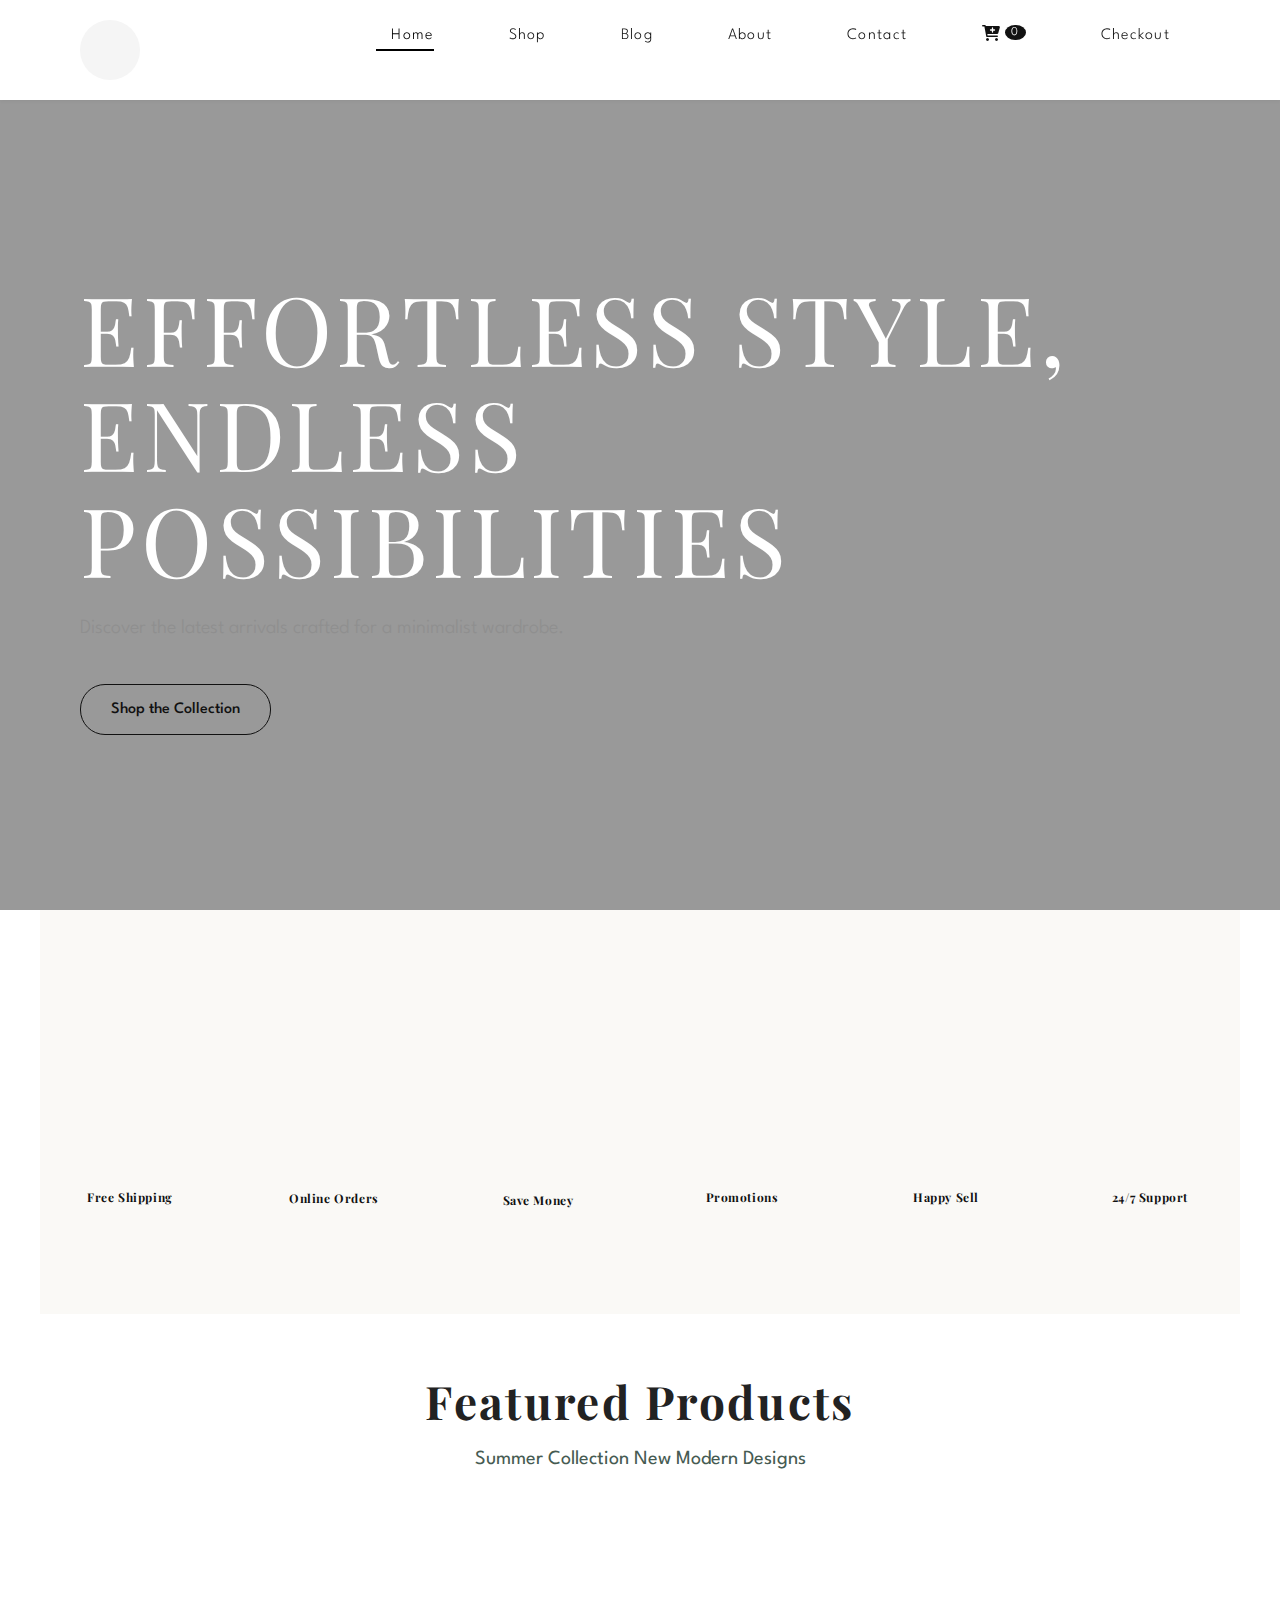
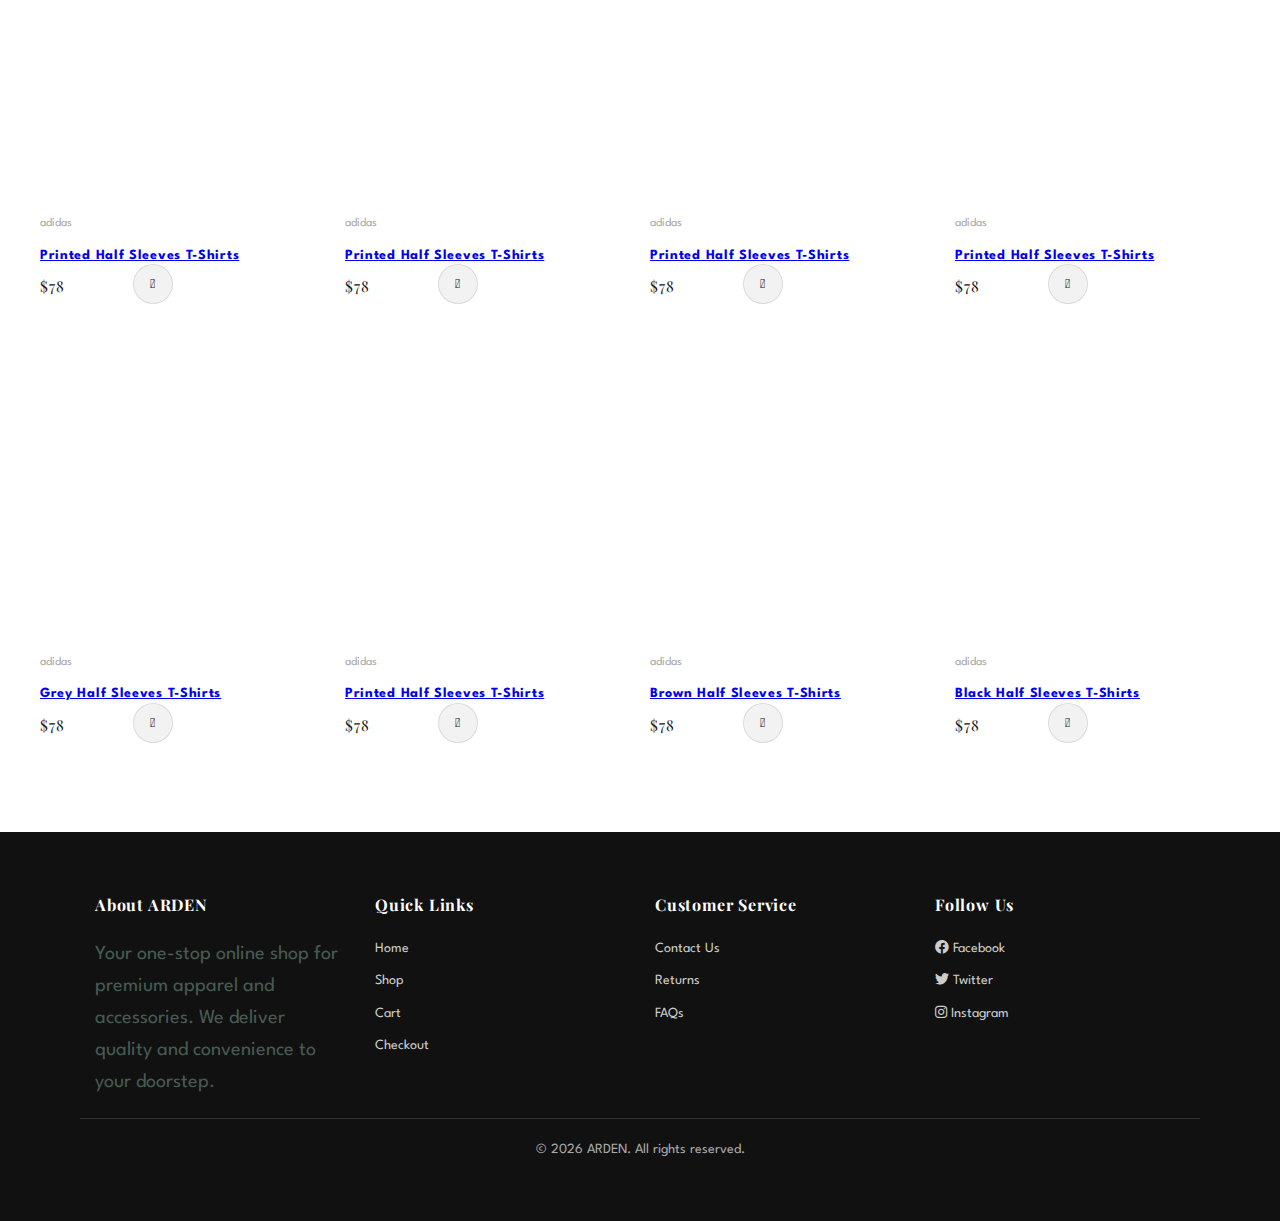
<file: index.html>
<!DOCTYPE html>
<html lang="en">
<head>
    <meta charset="UTF-8">
    <meta http-equiv="X-UA-Compatible" content="IE=edge">
    <meta name="viewport" content="width=device-width, initial-scale=1.0">
    <title>ARDEN</title>
    <link rel="stylesheet" href="https://cdnjs.cloudflare.com/ajax/libs/font-awesome/6.0.0/css/all.min.css">
    <link rel="stylesheet" href="style.css">
</head>
<body class="home">
    
    <section id="header">
        <div class="logo-container"><a href="index.html"><img src="img/logo.png" class="logo" alt="ARDEN"></a></div>
        <div class="toggle"><i class="fas fa-bars"></i></div>
        <div class="search-bar"><input type="text" placeholder="Search products..."></div>
        <div>
            <ul id="navbar">
                <li><a class="active" href="index.html">Home</a></li>
                <li><a href="shop.html">Shop</a></li>
                <li><a href="blog.html">Blog</a></li>
                <li><a href="about.html">About</a></li>
                <li><a href="contact.html">Contact</a></li>
                <li><a href="cart.html"><i class="fa-solid fa-cart-plus"></i><span id="cart-count" class="cart-count">0</span></a></li>
                <li><a href="checkout.html">Checkout</a></li>
        
            </ul>
        </div>
    </section>

    <section id="hero">
        <h1>Effortless Style, Endless Possibilities</h1>
        <p class="sub">Discover the latest arrivals crafted for a minimalist wardrobe.</p>
        <a href="shop.html" class="btn">Shop the Collection</a>
    </section>

    <section id="feature" class="section-p1">
        <div class="fe-box">
            <img src="img/features/f1.png" alt="free shipping">
            <h6>Free Shipping</h6>
        </div>
        <div class="fe-box">
            <img src="img/features/f2.png" alt="Online Orders">
            <h6>Online Orders</h6>
        </div>
        <div class="fe-box">
            <img src="img/features/f3.png" alt="Save Money">
            <h6>Save Money</h6>
        </div>
        <div class="fe-box">
            <img src="img/features/f4.png" alt="Promotionsfree shipping">
            <h6>Promotions</h6>
        </div>
        <div class="fe-box">
            <img src="img/features/f5.png" alt="Happy Sell">
            <h6>Happy Sell</h6>
        </div>
        <div class="fe-box">
            <img src="img/features/f6.png" alt="24/7 Support">
            <h6>24/7 Support</h6>
        </div>
    </section>

    <section id="product1" class="section-p1">
        <h2>Featured Products</h2>
        <p>Summer Collection New Modern Designs</p>
        <div class="pro-container" id="featured-products">
            <!-- Products will be injected by script -->
        </div>
    </section>

    <footer>
      <div class="footer-col">
        <h4>About ARDEN</h4>
        <p>Your one-stop online shop for premium apparel and accessories. We deliver quality and convenience to your doorstep.</p>
      </div>
      <div class="footer-col">
        <h4>Quick Links</h4>
        <ul>
          <li><a href="index.html">Home</a></li>
          <li><a href="shop.html">Shop</a></li>
          <li><a href="cart.html">Cart</a></li>
          <li><a href="checkout.html">Checkout</a></li>
        </ul>
      </div>
      <div class="footer-col">
        <h4>Customer Service</h4>
        <ul>
          <li><a href="contact.html">Contact Us</a></li>
          <li><a href="#">Returns</a></li>
          <li><a href="#">FAQs</a></li>
        </ul>
      </div>
      <div class="footer-col">
        <h4>Follow Us</h4>
        <ul>
          <li><a href="#"><i class="fab fa-facebook"></i> Facebook</a></li>
          <li><a href="#"><i class="fab fa-twitter"></i> Twitter</a></li>
          <li><a href="#"><i class="fab fa-instagram"></i> Instagram</a></li>
        </ul>
      </div>
      <div class="footer-bottom">
        &copy; 2026 ARDEN. All rights reserved.
      </div>
    </footer>

    <script src="script.js"></script>
</body>
</html>
</file>
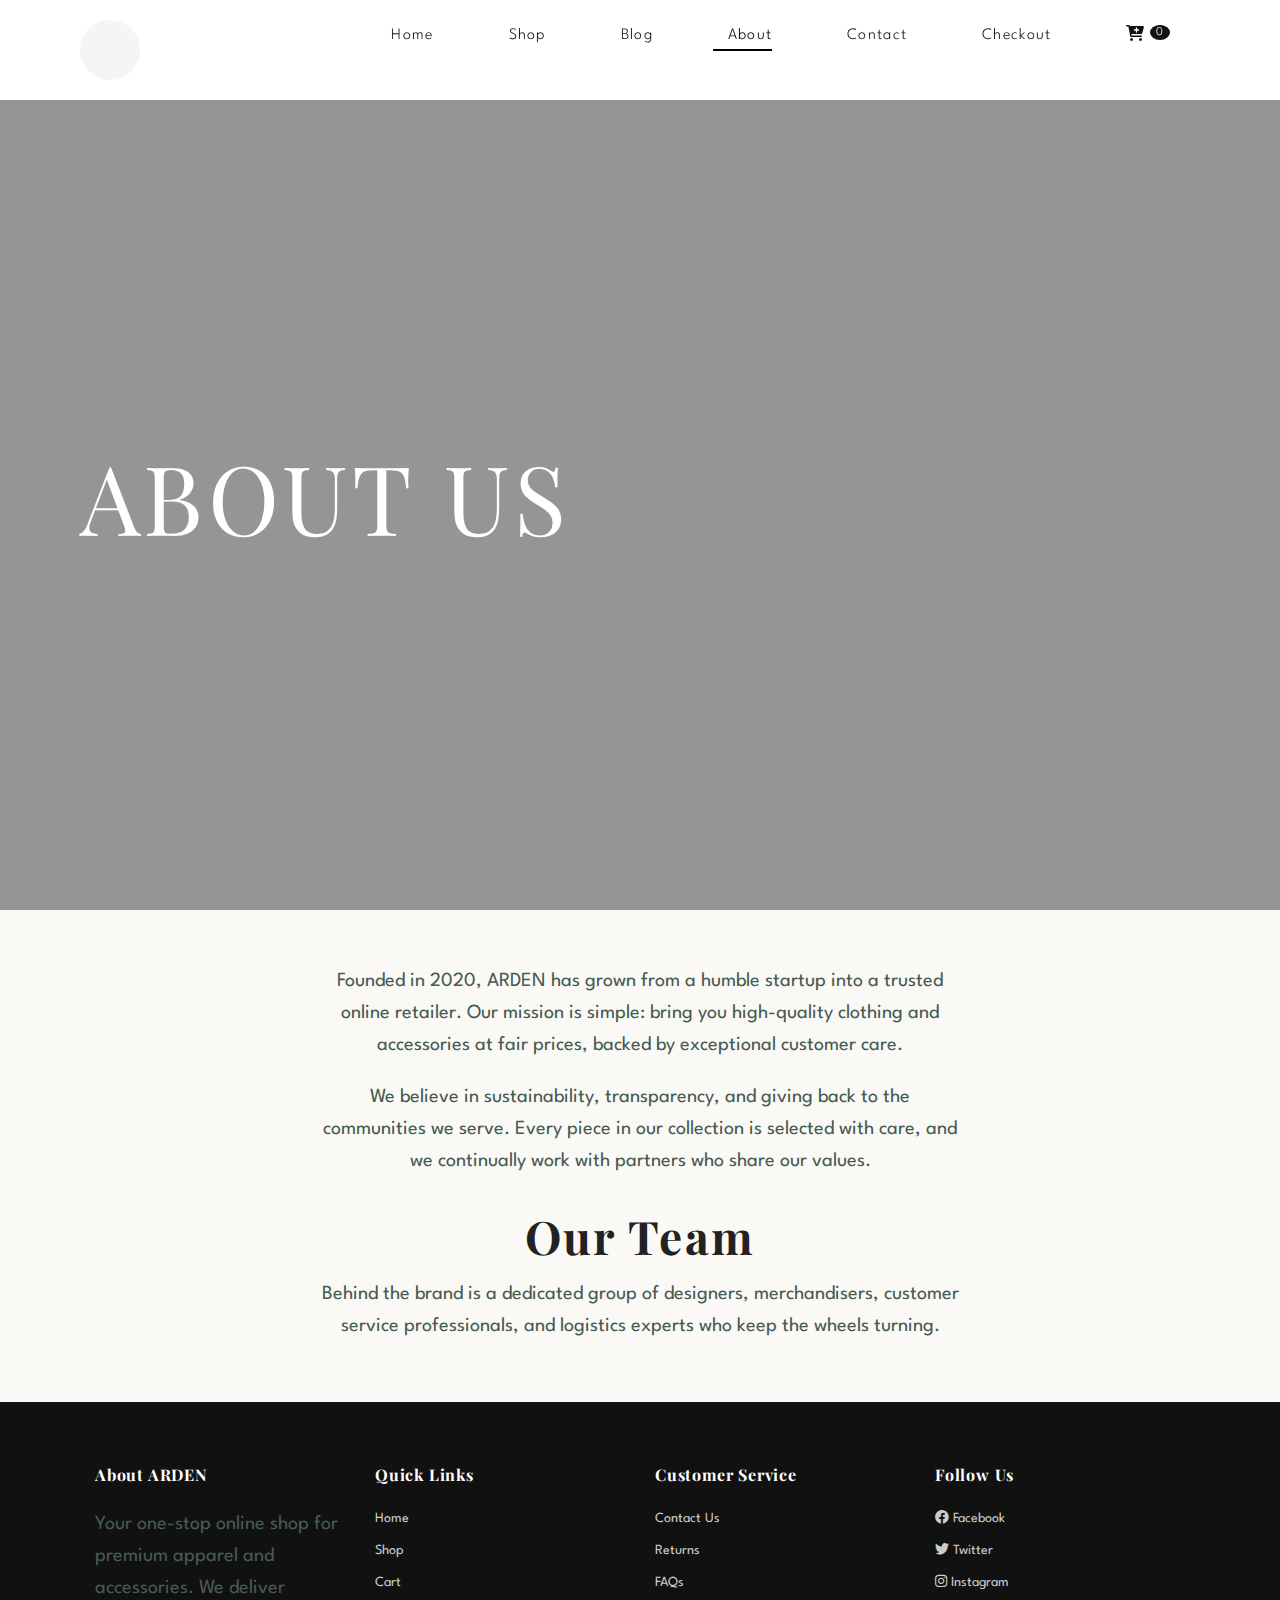
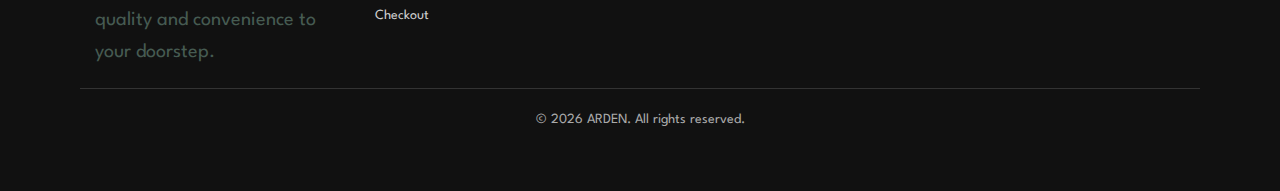
<file: about.html>
<!DOCTYPE html>
<html lang="en">
<head>
    <meta charset="UTF-8">
    <meta http-equiv="X-UA-Compatible" content="IE=edge">
    <meta name="viewport" content="width=device-width, initial-scale=1.0">
    <title>About Us - ARDEN</title>
    <link rel="stylesheet" href="https://cdnjs.cloudflare.com/ajax/libs/font-awesome/6.0.0/css/all.min.css">
    <link rel="stylesheet" href="style.css">
</head>
<body class="about">
    <section id="header">
        <div class="logo-container"><a href="index.html"><img src="img/logo.png" class="logo" alt="ARDEN"></a></div>
        <div class="toggle"><i class="fas fa-bars"></i></div>
        <div class="search-bar"><input type="text" placeholder="Search products..."></div>
        <div>
            <ul id="navbar">
                <li><a href="index.html">Home</a></li>
                <li><a href="shop.html">Shop</a></li>
                <li><a href="blog.html">Blog</a></li>
                <li><a class="active" href="about.html">About</a></li>
                <li><a href="contact.html">Contact</a></li>
                <li><a href="checkout.html">Checkout</a></li>
                <li><a href="cart.html"><i class="fa-solid fa-cart-plus"></i><span id="cart-count" class="cart-count">0</span></a></li>
            </ul>
        </div>
    </section>

    <section id="hero">
        <h1>About Us</h1>
    </section>

    <section class="section-p1">
        <div class="about-content">
            <div class="about-text">
                <p>Founded in 2020, ARDEN has grown from a humble startup into a trusted online retailer. Our mission is simple: bring you high-quality clothing and accessories at fair prices, backed by exceptional customer care.</p>
                <p>We believe in sustainability, transparency, and giving back to the communities we serve. Every piece in our collection is selected with care, and we continually work with partners who share our values.</p>
                <h2>Our Team</h2>
                <p>Behind the brand is a dedicated group of designers, merchandisers, customer service professionals, and logistics experts who keep the wheels turning.</p>
            </div>     
    </section>

    <footer>
      <div class="footer-col">
        <h4>About ARDEN</h4>
        <p>Your one-stop online shop for premium apparel and accessories. We deliver quality and convenience to your doorstep.</p>
      </div>
      <div class="footer-col">
        <h4>Quick Links</h4>
        <ul>
          <li><a href="index.html">Home</a></li>
          <li><a href="shop.html">Shop</a></li>
          <li><a href="cart.html">Cart</a></li>
          <li><a href="checkout.html">Checkout</a></li>
        </ul>
      </div>
      <div class="footer-col">
        <h4>Customer Service</h4>
        <ul>
          <li><a href="contact.html">Contact Us</a></li>
          <li><a href="#">Returns</a></li>
          <li><a href="#">FAQs</a></li>
        </ul>
      </div>
      <div class="footer-col">
        <h4>Follow Us</h4>
        <ul>
          <li><a href="#"><i class="fab fa-facebook"></i> Facebook</a></li>
          <li><a href="#"><i class="fab fa-twitter"></i> Twitter</a></li>
          <li><a href="#"><i class="fab fa-instagram"></i> Instagram</a></li>
        </ul>
      </div>
      <div class="footer-bottom">
        &copy; 2026 ARDEN. All rights reserved.
      </div>
    </footer>
</body>
</html>
</file>
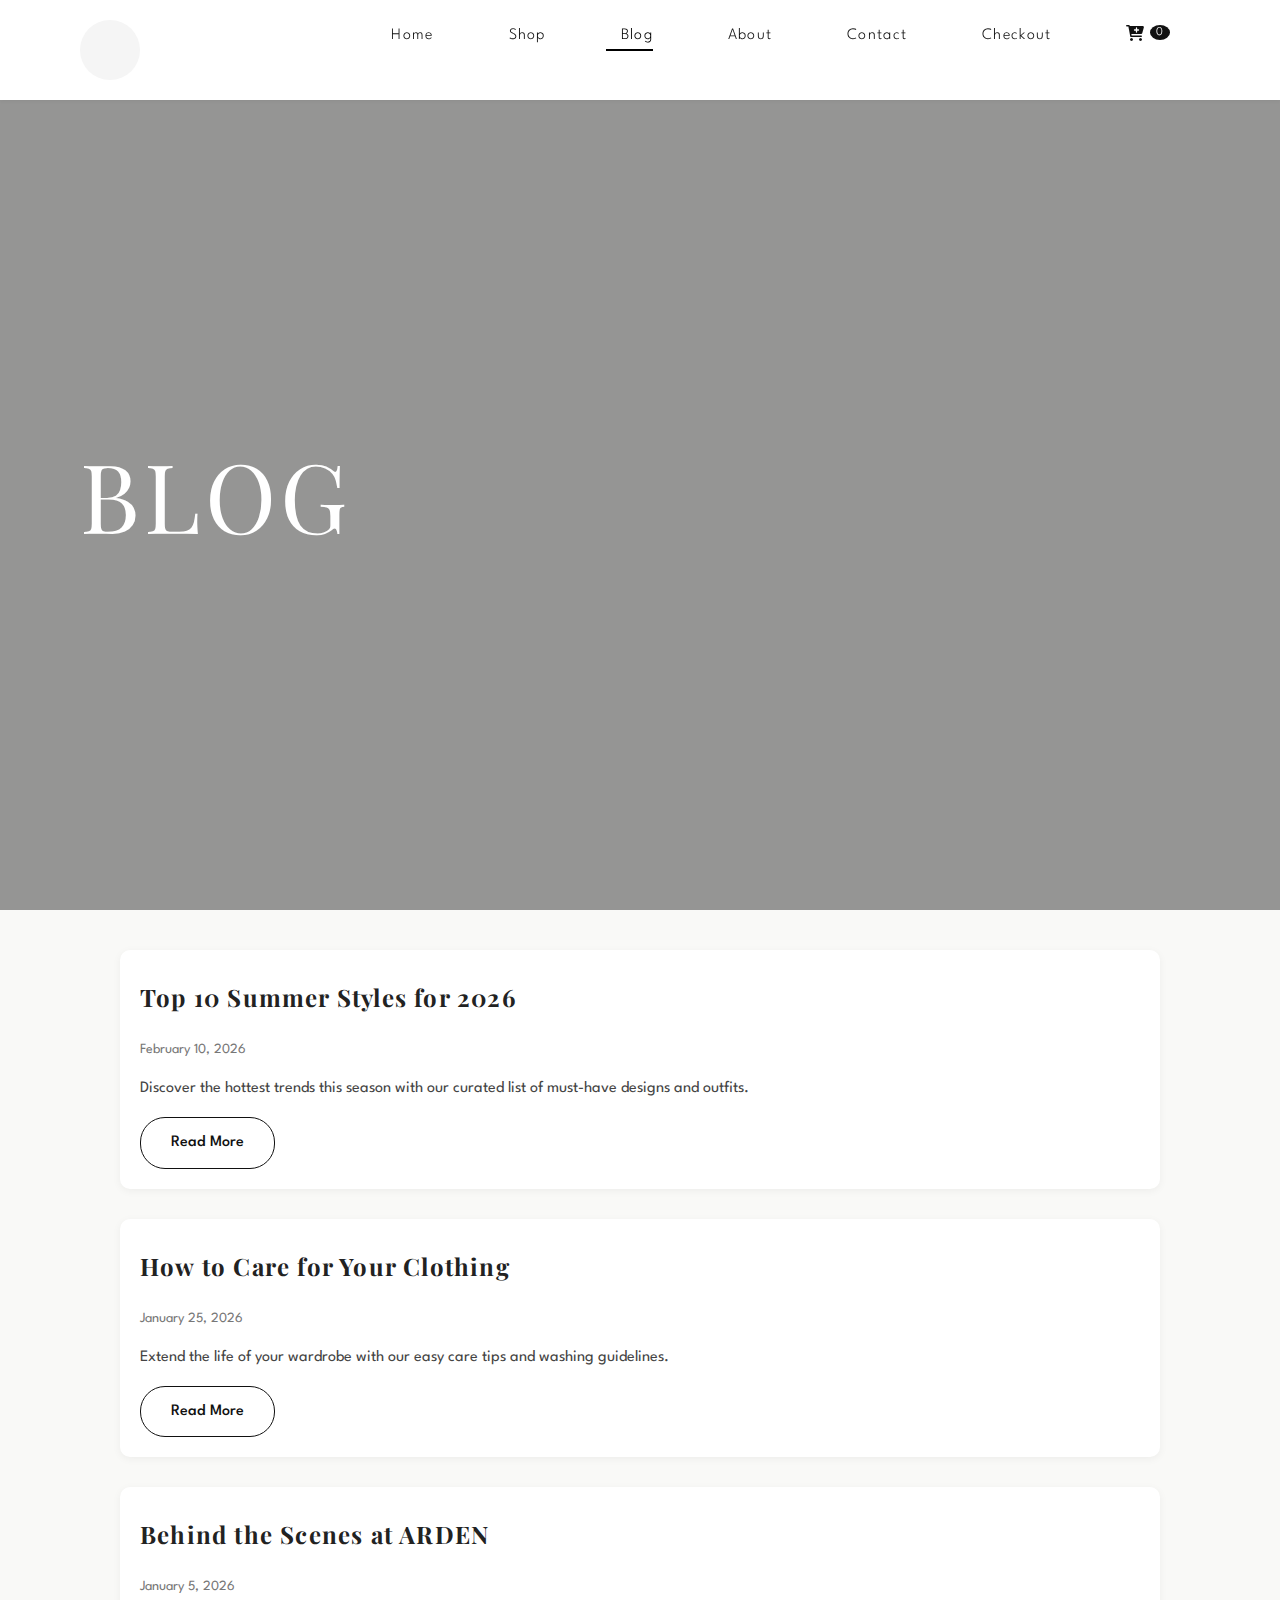
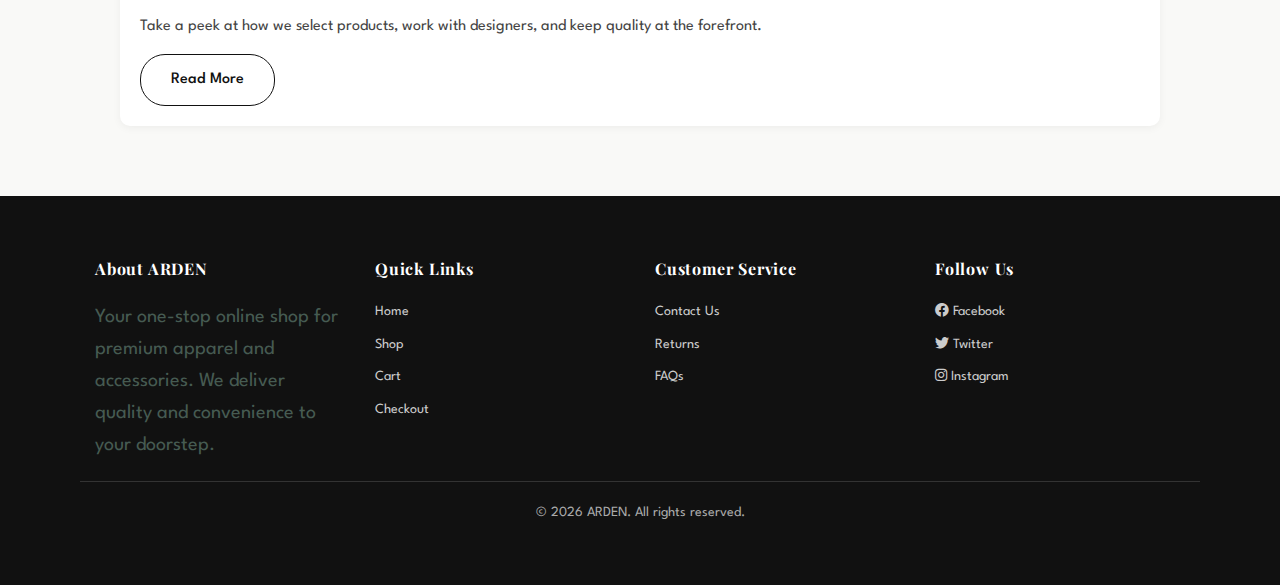
<file: blog.html>
<!DOCTYPE html>
<html lang="en">
<head>
    <meta charset="UTF-8">
    <meta http-equiv="X-UA-Compatible" content="IE=edge">
    <meta name="viewport" content="width=device-width, initial-scale=1.0">
    <title>Blog - ARDEN</title>
    <link rel="stylesheet" href="https://cdnjs.cloudflare.com/ajax/libs/font-awesome/6.0.0/css/all.min.css">
    <link rel="stylesheet" href="style.css">
</head>
<body class="blog">
    <section id="header">
        <div class="logo-container"><a href="index.html"><img src="img/logo.png" class="logo" alt="ARDEN"></a></div>
        <div class="toggle"><i class="fas fa-bars"></i></div>
        <div class="search-bar"><input type="text" placeholder="Search products..."></div>
        <div>
            <ul id="navbar">
                <li><a href="index.html">Home</a></li>
                <li><a href="shop.html">Shop</a></li>
                <li><a class="active" href="blog.html">Blog</a></li>
                <li><a href="about.html">About</a></li>
                <li><a href="contact.html">Contact</a></li>
                <li><a href="checkout.html">Checkout</a></li>
                <li><a href="cart.html"><i class="fa-solid fa-cart-plus"></i><span id="cart-count" class="cart-count">0</span></a></li>
            </ul>
        </div>
    </section>

    <section id="hero">
        <h1>Blog</h1>
    </section>
    <section class="section-p1">
        <div class="blog-posts">
            <article class="post">
                <h2>Top 10 Summer Styles for 2026</h2>
                <p class="date">February 10, 2026</p>
                <p>Discover the hottest trends this season with our curated list of must-have designs and outfits.</p>
                <a href="#" class="btn">Read More</a>
            </article>
            <article class="post">
                <h2>How to Care for Your Clothing</h2>
                <p class="date">January 25, 2026</p>
                <p>Extend the life of your wardrobe with our easy care tips and washing guidelines.</p>
                <a href="#" class="btn">Read More</a>
            </article>
            <article class="post">
                <h2>Behind the Scenes at ARDEN</h2>
                <p class="date">January 5, 2026</p>
                <p>Take a peek at how we select products, work with designers, and keep quality at the forefront.</p>
                <a href="#" class="btn">Read More</a>
            </article>
        </div>
    </section>

    <footer>
      <div class="footer-col">
        <h4>About ARDEN</h4>
        <p>Your one-stop online shop for premium apparel and accessories. We deliver quality and convenience to your doorstep.</p>
      </div>
      <div class="footer-col">
        <h4>Quick Links</h4>
        <ul>
          <li><a href="index.html">Home</a></li>
          <li><a href="shop.html">Shop</a></li>
          <li><a href="cart.html">Cart</a></li>
          <li><a href="checkout.html">Checkout</a></li>
        </ul>
      </div>
      <div class="footer-col">
        <h4>Customer Service</h4>
        <ul>
          <li><a href="contact.html">Contact Us</a></li>
          <li><a href="#">Returns</a></li>
          <li><a href="#">FAQs</a></li>
        </ul>
      </div>
      <div class="footer-col">
        <h4>Follow Us</h4>
        <ul>
          <li><a href="#"><i class="fab fa-facebook"></i> Facebook</a></li>
          <li><a href="#"><i class="fab fa-twitter"></i> Twitter</a></li>
          <li><a href="#"><i class="fab fa-instagram"></i> Instagram</a></li>
        </ul>
      </div>
      <div class="footer-bottom">
        &copy; 2026 ARDEN. All rights reserved.
      </div>
    </footer>
</body>
</html>
</file>
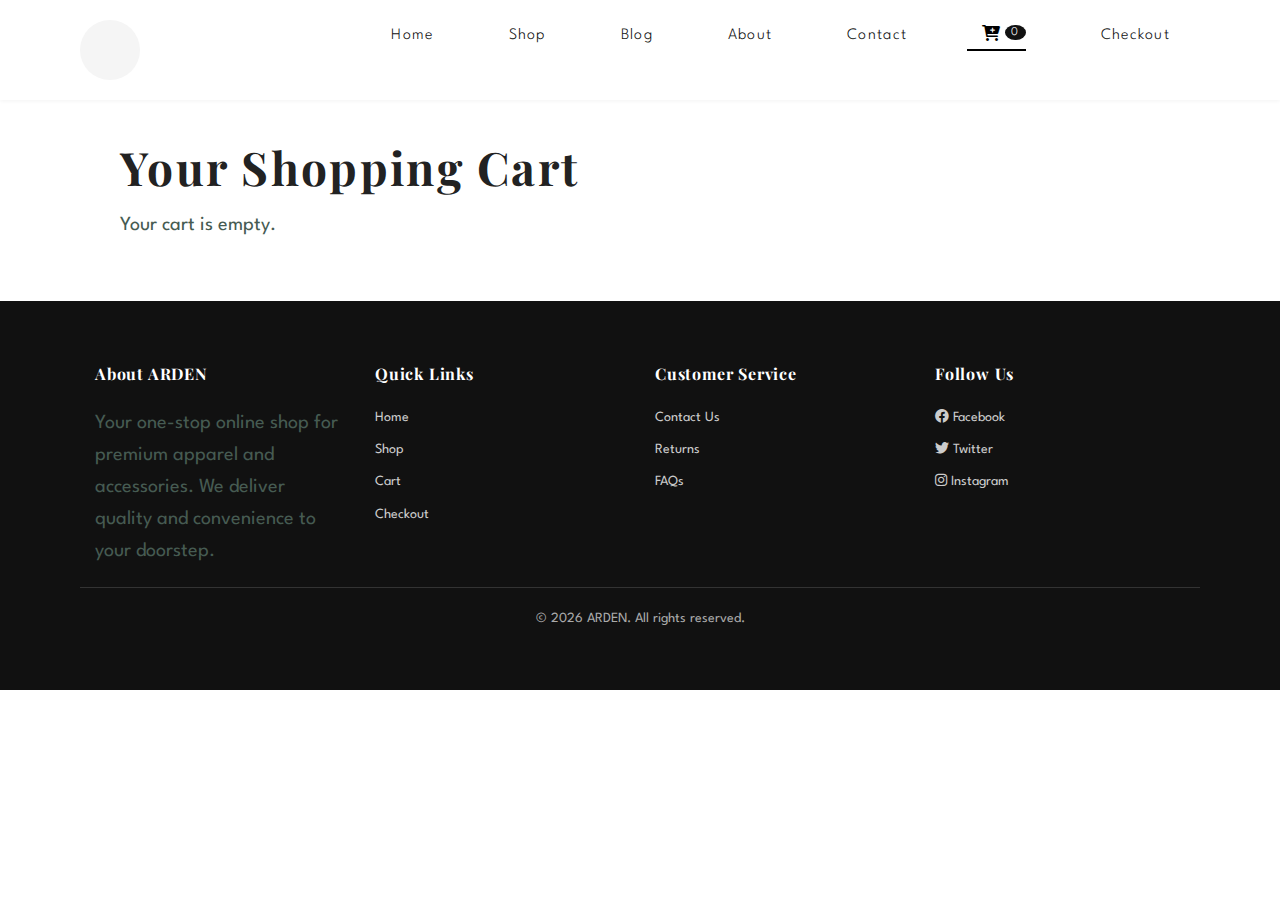
<file: cart.html>
<!DOCTYPE html>
<html lang="en">
<head>
    <meta charset="UTF-8">
    <meta http-equiv="X-UA-Compatible" content="IE=edge">
    <meta name="viewport" content="width=device-width, initial-scale=1.0">
    <title>Cart - ARDEN</title>
    <link rel="stylesheet" href="https://cdnjs.cloudflare.com/ajax/libs/font-awesome/6.0.0/css/all.min.css">
    <link rel="stylesheet" href="style.css">
</head>
<body class="cart">
    <section id="header">
        <div class="logo-container"><a href="index.html"><img src="img/logo.png" class="logo" alt="ARDEN"></a></div>
        <div class="toggle"><i class="fas fa-bars"></i></div>
        <div class="search-bar"><input type="text" placeholder="Search products..."></div>
        <div>
            <ul id="navbar">
                <li><a href="index.html">Home</a></li>
                <li><a href="shop.html">Shop</a></li>
                <li><a href="blog.html">Blog</a></li>
                <li><a href="about.html">About</a></li>
                <li><a href="contact.html">Contact</a></li>
                <li><a class="active" href="cart.html"><i class="fa-solid fa-cart-plus"></i><span id="cart-count" class="cart-count">0</span></a></li>
                <li><a href="checkout.html">Checkout</a></li>
            </ul>
        </div>
    </section>

    <section id="cart-section" class="section-p1">
        <h2>Your Shopping Cart</h2>
        <div id="cart-container"></div>
        <div id="cart-total"></div>
    </section>

    <footer>
      <div class="footer-col">
        <h4>About ARDEN</h4>
        <p>Your one-stop online shop for premium apparel and accessories. We deliver quality and convenience to your doorstep.</p>
      </div>
      <div class="footer-col">
        <h4>Quick Links</h4>
        <ul>
          <li><a href="index.html">Home</a></li>
          <li><a href="shop.html">Shop</a></li>
          <li><a href="cart.html">Cart</a></li>
          <li><a href="checkout.html">Checkout</a></li>
        </ul>
      </div>
      <div class="footer-col">
        <h4>Customer Service</h4>
        <ul>
          <li><a href="contact.html">Contact Us</a></li>
          <li><a href="#">Returns</a></li>
          <li><a href="#">FAQs</a></li>
        </ul>
      </div>
      <div class="footer-col">
        <h4>Follow Us</h4>
        <ul>
          <li><a href="#"><i class="fab fa-facebook"></i> Facebook</a></li>
          <li><a href="#"><i class="fab fa-twitter"></i> Twitter</a></li>
          <li><a href="#"><i class="fab fa-instagram"></i> Instagram</a></li>
        </ul>
      </div>
      <div class="footer-bottom">
        &copy; 2026 ARDEN. All rights reserved.
      </div>
    </footer>

    <script src="script.js"></script>
</body>
</html>
</file>
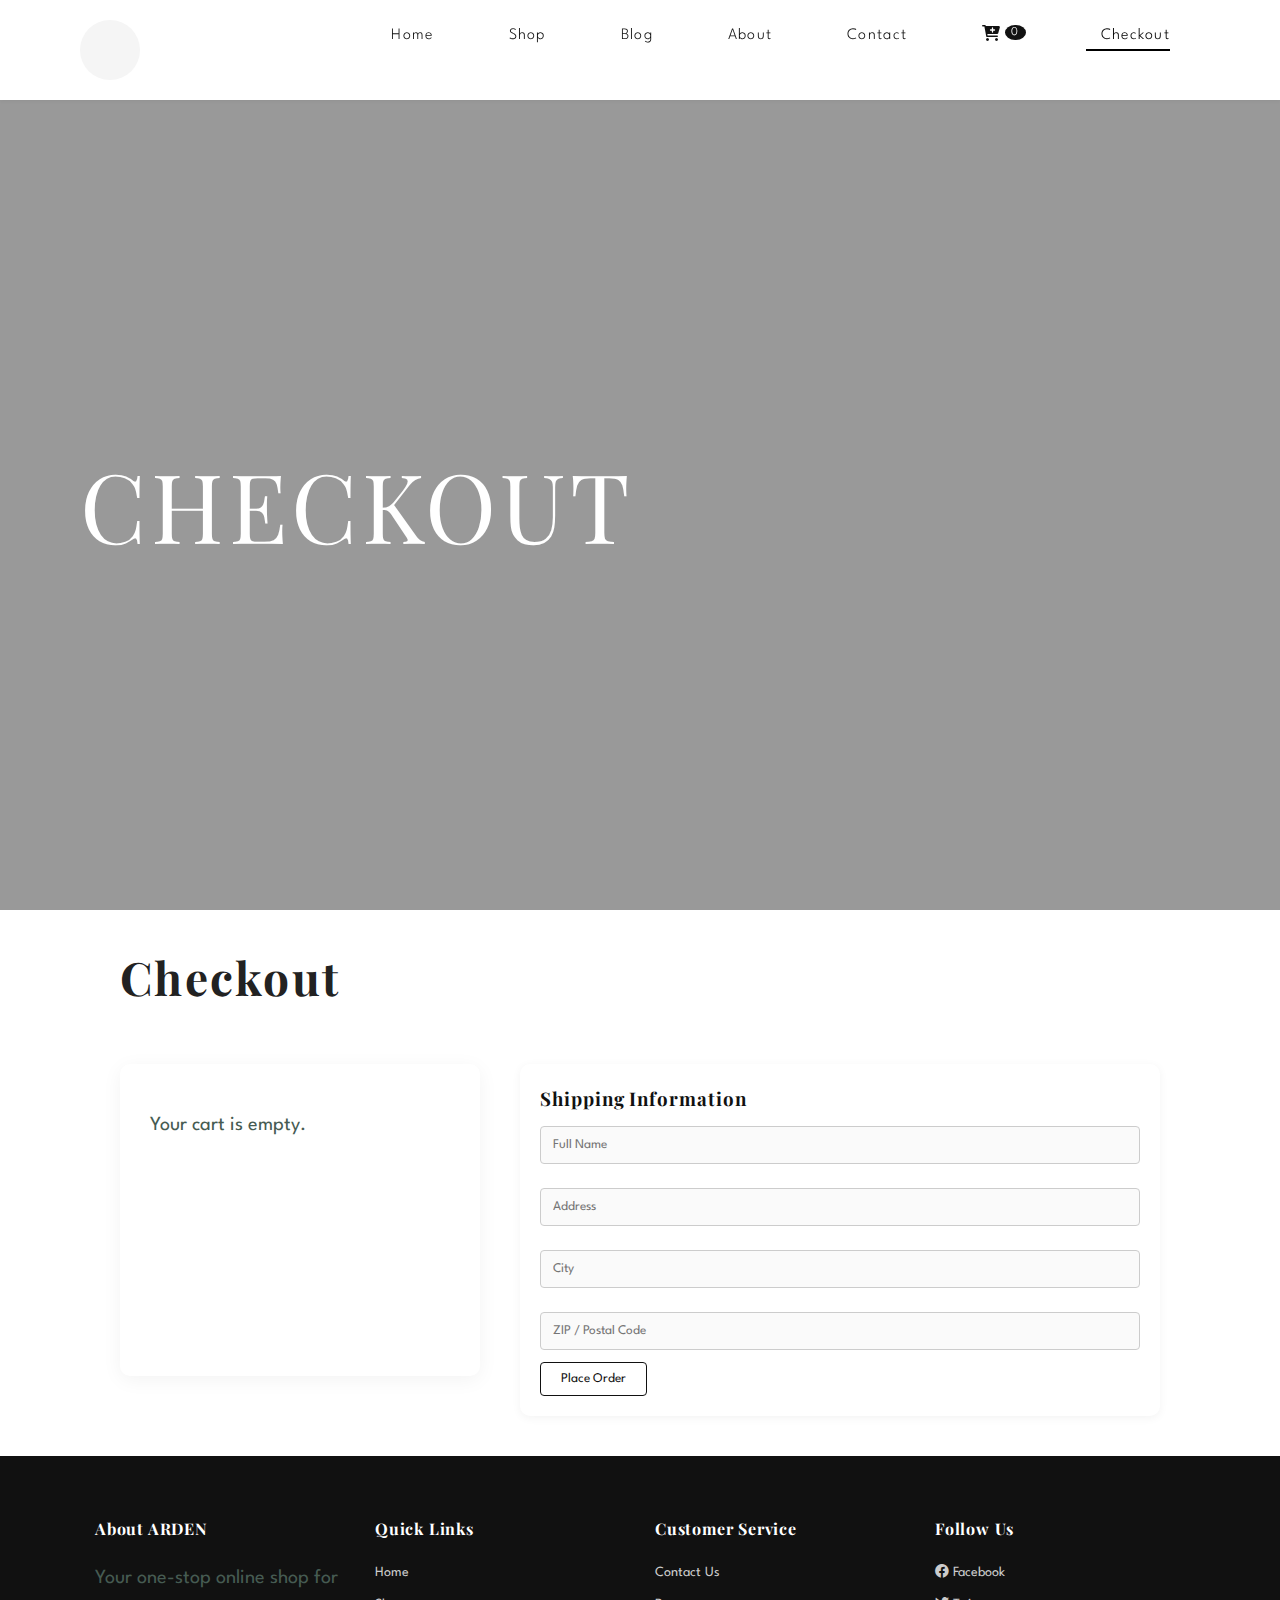
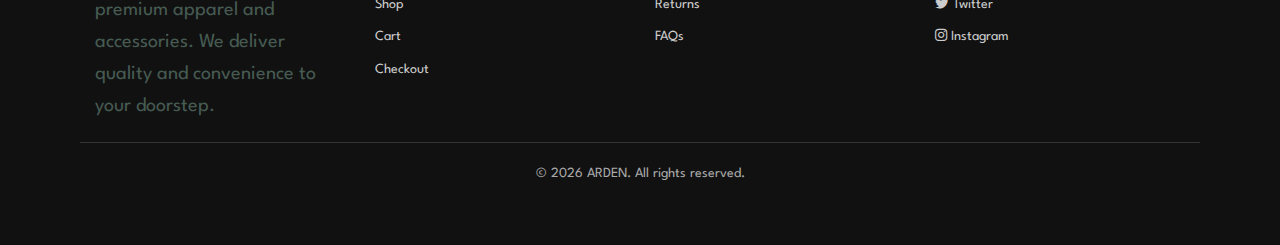
<file: checkout.html>
<!DOCTYPE html>
<html lang="en">
<head>
    <meta charset="UTF-8">
    <meta http-equiv="X-UA-Compatible" content="IE=edge">
    <meta name="viewport" content="width=device-width, initial-scale=1.0">
    <title>Checkout - ARDEN</title>
    <link rel="stylesheet" href="https://cdnjs.cloudflare.com/ajax/libs/font-awesome/6.0.0/css/all.min.css">
    <link rel="stylesheet" href="style.css">
</head>
<body class="checkout">
    <section id="header">
        <div class="logo-container"><a href="index.html"><img src="img/logo.png" class="logo" alt="ARDEN"></a></div>
        <div class="toggle"><i class="fas fa-bars"></i></div>
        <div class="search-bar"><input type="text" placeholder="Search products..."></div>
        <div>
            <ul id="navbar">
                <li><a href="index.html">Home</a></li>
                <li><a href="shop.html">Shop</a></li>
                <li><a href="blog.html">Blog</a></li>
                <li><a href="about.html">About</a></li>
                <li><a href="contact.html">Contact</a></li>
                <li><a href="cart.html"><i class="fa-solid fa-cart-plus"></i><span id="cart-count" class="cart-count">0</span></a></li>
                <li><a class="active" href="checkout.html">Checkout</a></li>
            </ul>
        </div>
    </section>

    <section id="hero">
        <h1>Checkout</h1>
    </section>
    <section class="section-p1" id="checkout-section">
        <h2>Checkout</h2>
        <div class="order-card" id="order-summary"></div>
        <form id="checkout-form">
            <h3>Shipping Information</h3>
            <input type="text" id="ship-name" placeholder="Full Name" required>
            <input type="text" id="ship-address" placeholder="Address" required>
            <input type="text" id="ship-city" placeholder="City" required>
            <input type="text" id="ship-zip" placeholder="ZIP / Postal Code" required>
            <button type="submit">Place Order</button>
        </form>
    </section>

    <footer>
      <div class="footer-col">
        <h4>About ARDEN</h4>
        <p>Your one-stop online shop for premium apparel and accessories. We deliver quality and convenience to your doorstep.</p>
      </div>
      <div class="footer-col">
        <h4>Quick Links</h4>
        <ul>
          <li><a href="index.html">Home</a></li>
          <li><a href="shop.html">Shop</a></li>
          <li><a href="cart.html">Cart</a></li>
          <li><a href="checkout.html">Checkout</a></li>
        </ul>
      </div>
      <div class="footer-col">
        <h4>Customer Service</h4>
        <ul>
          <li><a href="contact.html">Contact Us</a></li>
          <li><a href="#">Returns</a></li>
          <li><a href="#">FAQs</a></li>
        </ul>
      </div>
      <div class="footer-col">
        <h4>Follow Us</h4>
        <ul>
          <li><a href="#"><i class="fab fa-facebook"></i> Facebook</a></li>
          <li><a href="#"><i class="fab fa-twitter"></i> Twitter</a></li>
          <li><a href="#"><i class="fab fa-instagram"></i> Instagram</a></li>
        </ul>
      </div>
      <div class="footer-bottom">
        &copy; 2026 ARDEN. All rights reserved.
      </div>
    </footer>

    <script src="script.js"></script>
</body>
</html>
</file>
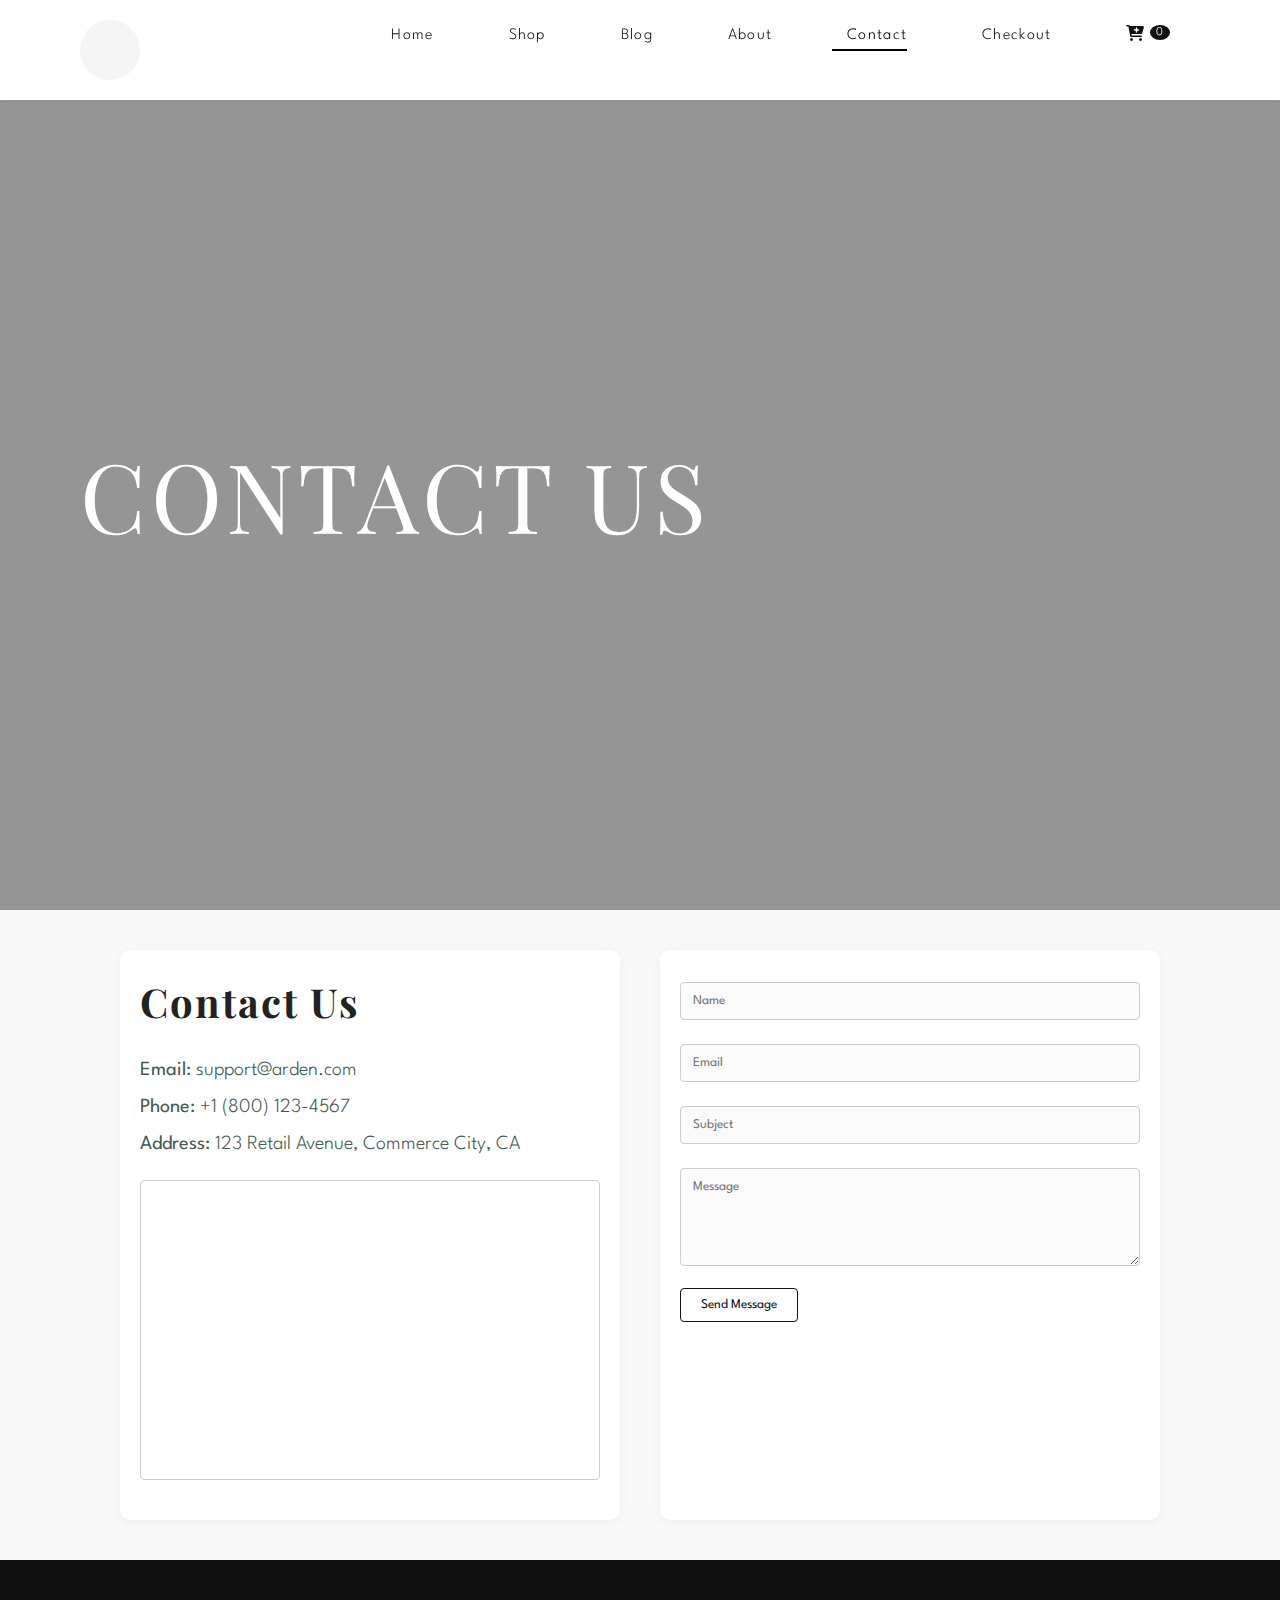
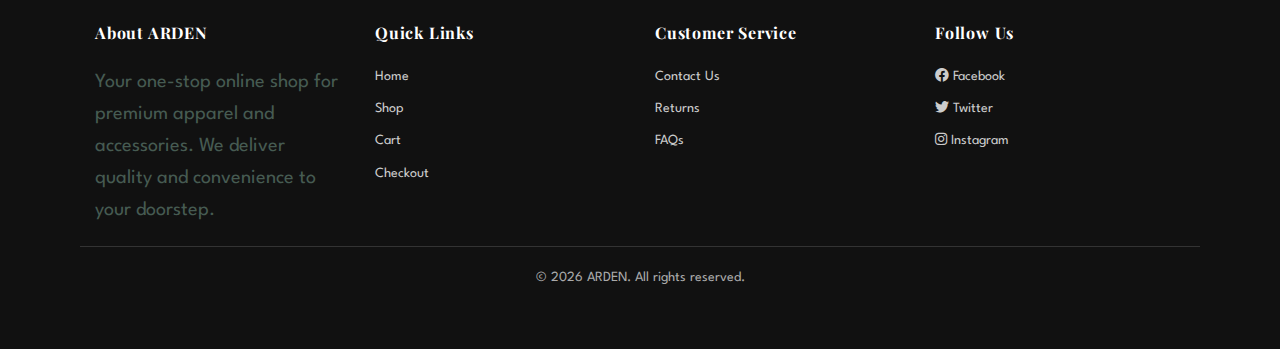
<file: contact.html>
<!DOCTYPE html>
<html lang="en">
<head>
    <meta charset="UTF-8">
    <meta http-equiv="X-UA-Compatible" content="IE=edge">
    <meta name="viewport" content="width=device-width, initial-scale=1.0">
    <title>Contact Us - ARDEN</title>
    <link rel="stylesheet" href="https://cdnjs.cloudflare.com/ajax/libs/font-awesome/6.0.0/css/all.min.css">
    <link rel="stylesheet" href="style.css">
</head>
<body class="contact">
    <section id="header">
        <div class="logo-container"><a href="index.html"><img src="img/logo.png" class="logo" alt="ARDEN"></a></div>
        <div class="toggle"><i class="fas fa-bars"></i></div>
        <div class="search-bar"><input type="text" placeholder="Search products..."></div>
        <div>
            <ul id="navbar">
                <li><a href="index.html">Home</a></li>
                <li><a href="shop.html">Shop</a></li>
                <li><a href="blog.html">Blog</a></li>
                <li><a href="about.html">About</a></li>
                <li><a class="active" href="contact.html">Contact</a></li>
                <li><a href="checkout.html">Checkout</a></li>
                <li><a href="cart.html"><i class="fa-solid fa-cart-plus"></i><span id="cart-count" class="cart-count">0</span></a></li>
            </ul>
        </div>
    </section>

    <section id="hero">
        <h1>Contact Us</h1>
    </section>
    <section class="section-p1 contact-wrapper">
        <div class="contact-left">
            <h1>Contact Us</h1>
            <div class="contact-info">
                <p><strong>Email:</strong> support@arden.com</p>
                <p><strong>Phone:</strong> +1 (800) 123-4567</p>
                <p><strong>Address:</strong> 123 Retail Avenue, Commerce City, CA</p>
            </div>
            <div class="map" style="width:100%;height:300px;margin-bottom:20px;"></div>
        </div>
        <div class="contact-right">
            <form id="contact-form">
                <input type="text" placeholder="Name" required>
                <input type="email" placeholder="Email" required>
                <input type="text" placeholder="Subject" required>
                <textarea placeholder="Message" rows="6"></textarea>
                <button type="submit">Send Message</button>
            </form>
        </div>
    </section>

    <footer>
      <div class="footer-col">
        <h4>About ARDEN</h4>
        <p>Your one-stop online shop for premium apparel and accessories. We deliver quality and convenience to your doorstep.</p>
      </div>
      <div class="footer-col">
        <h4>Quick Links</h4>
        <ul>
          <li><a href="index.html">Home</a></li>
          <li><a href="shop.html">Shop</a></li>
          <li><a href="cart.html">Cart</a></li>
          <li><a href="checkout.html">Checkout</a></li>
        </ul>
      </div>
      <div class="footer-col">
        <h4>Customer Service</h4>
        <ul>
          <li><a href="contact.html">Contact Us</a></li>
          <li><a href="#">Returns</a></li>
          <li><a href="#">FAQs</a></li>
        </ul>
      </div>
      <div class="footer-col">
        <h4>Follow Us</h4>
        <ul>
          <li><a href="#"><i class="fab fa-facebook"></i> Facebook</a></li>
          <li><a href="#"><i class="fab fa-twitter"></i> Twitter</a></li>
          <li><a href="#"><i class="fab fa-instagram"></i> Instagram</a></li>
        </ul>
      </div>
      <div class="footer-bottom">
        &copy; 2026 ARDEN. All rights reserved.
      </div>
    </footer>
</body>
</html>
</file>
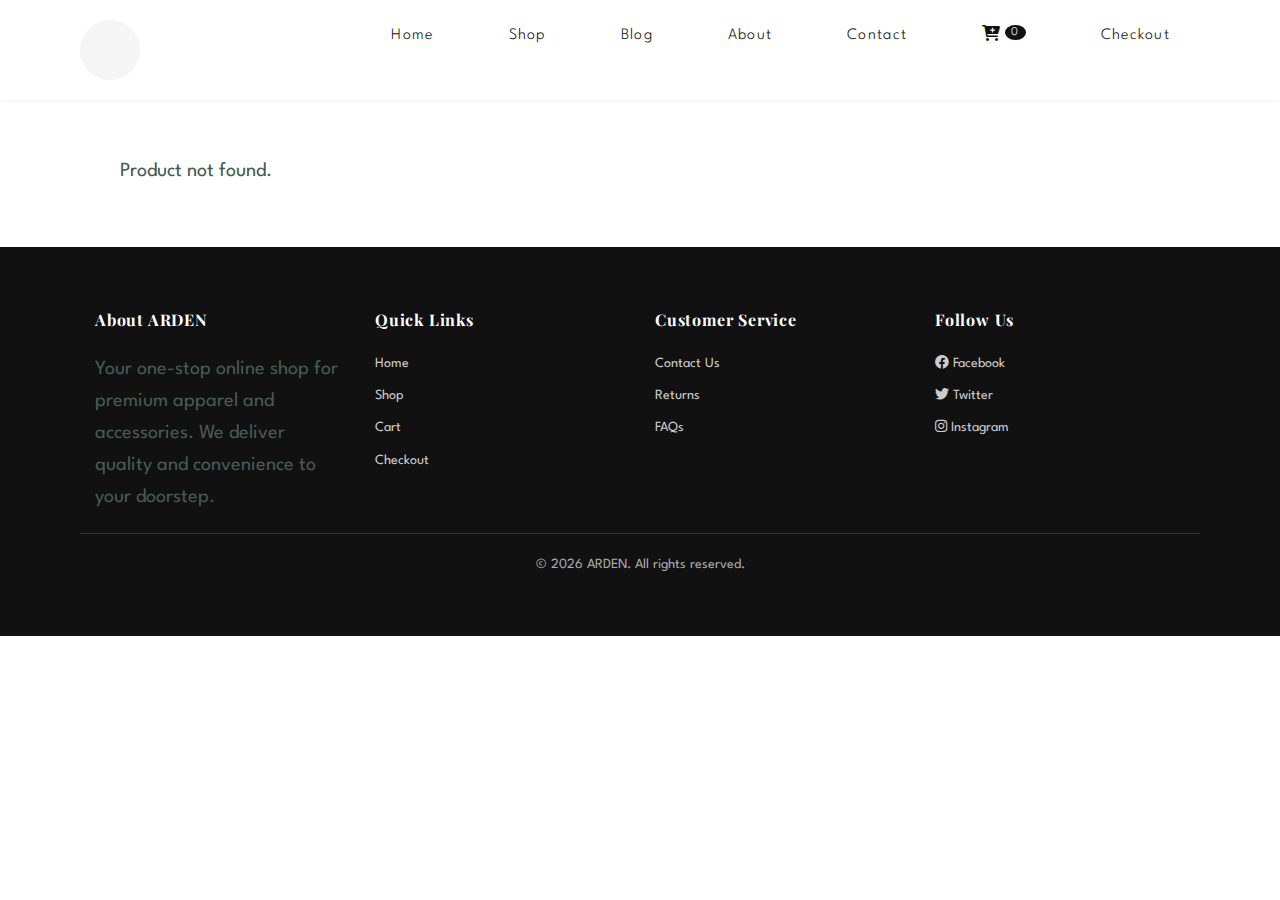
<file: product.html>
<!DOCTYPE html>
<html lang="en">
<head>
    <meta charset="UTF-8">
    <meta http-equiv="X-UA-Compatible" content="IE=edge">
    <meta name="viewport" content="width=device-width, initial-scale=1.0">
    <title>Product Detail - ARDEN</title>
    <link rel="stylesheet" href="https://cdnjs.cloudflare.com/ajax/libs/font-awesome/6.0.0/css/all.min.css">
    <link rel="stylesheet" href="style.css">
</head>
<body class="product">
    <section id="header">
        <div class="logo-container"><a href="index.html"><img src="img/logo.png" class="logo" alt="ARDEN"></a></div>
        <div class="toggle"><i class="fas fa-bars"></i></div>
        <div class="search-bar"><input type="text" placeholder="Search products..."></div>
        <div>
            <ul id="navbar">
                <li><a href="index.html">Home</a></li>
                <li><a href="shop.html">Shop</a></li>
                <li><a href="blog.html">Blog</a></li>
                <li><a href="about.html">About</a></li>
                <li><a href="contact.html">Contact</a></li>
                <li><a href="cart.html"><i class="fa-solid fa-cart-plus"></i><span id="cart-count" class="cart-count">0</span></a></li>
                <li><a href="checkout.html">Checkout</a></li>
            </ul>
        </div>
    </section>

    <section class="section-p1" id="product-detail">
        <!-- details injected via script -->
    </section>

    <footer>
      <div class="footer-col">
        <h4>About ARDEN</h4>
        <p>Your one-stop online shop for premium apparel and accessories. We deliver quality and convenience to your doorstep.</p>
      </div>
      <div class="footer-col">
        <h4>Quick Links</h4>
        <ul>
          <li><a href="index.html">Home</a></li>
          <li><a href="shop.html">Shop</a></li>
          <li><a href="cart.html">Cart</a></li>
          <li><a href="checkout.html">Checkout</a></li>
        </ul>
      </div>
      <div class="footer-col">
        <h4>Customer Service</h4>
        <ul>
          <li><a href="contact.html">Contact Us</a></li>
          <li><a href="#">Returns</a></li>
          <li><a href="#">FAQs</a></li>
        </ul>
      </div>
      <div class="footer-col">
        <h4>Follow Us</h4>
        <ul>
          <li><a href="#"><i class="fab fa-facebook"></i> Facebook</a></li>
          <li><a href="#"><i class="fab fa-twitter"></i> Twitter</a></li>
          <li><a href="#"><i class="fab fa-instagram"></i> Instagram</a></li>
        </ul>
      </div>
      <div class="footer-bottom">
        &copy; 2026 ARDEN. All rights reserved.
      </div>
    </footer>

    <script src="script.js"></script>
</body>
</html>
</file>
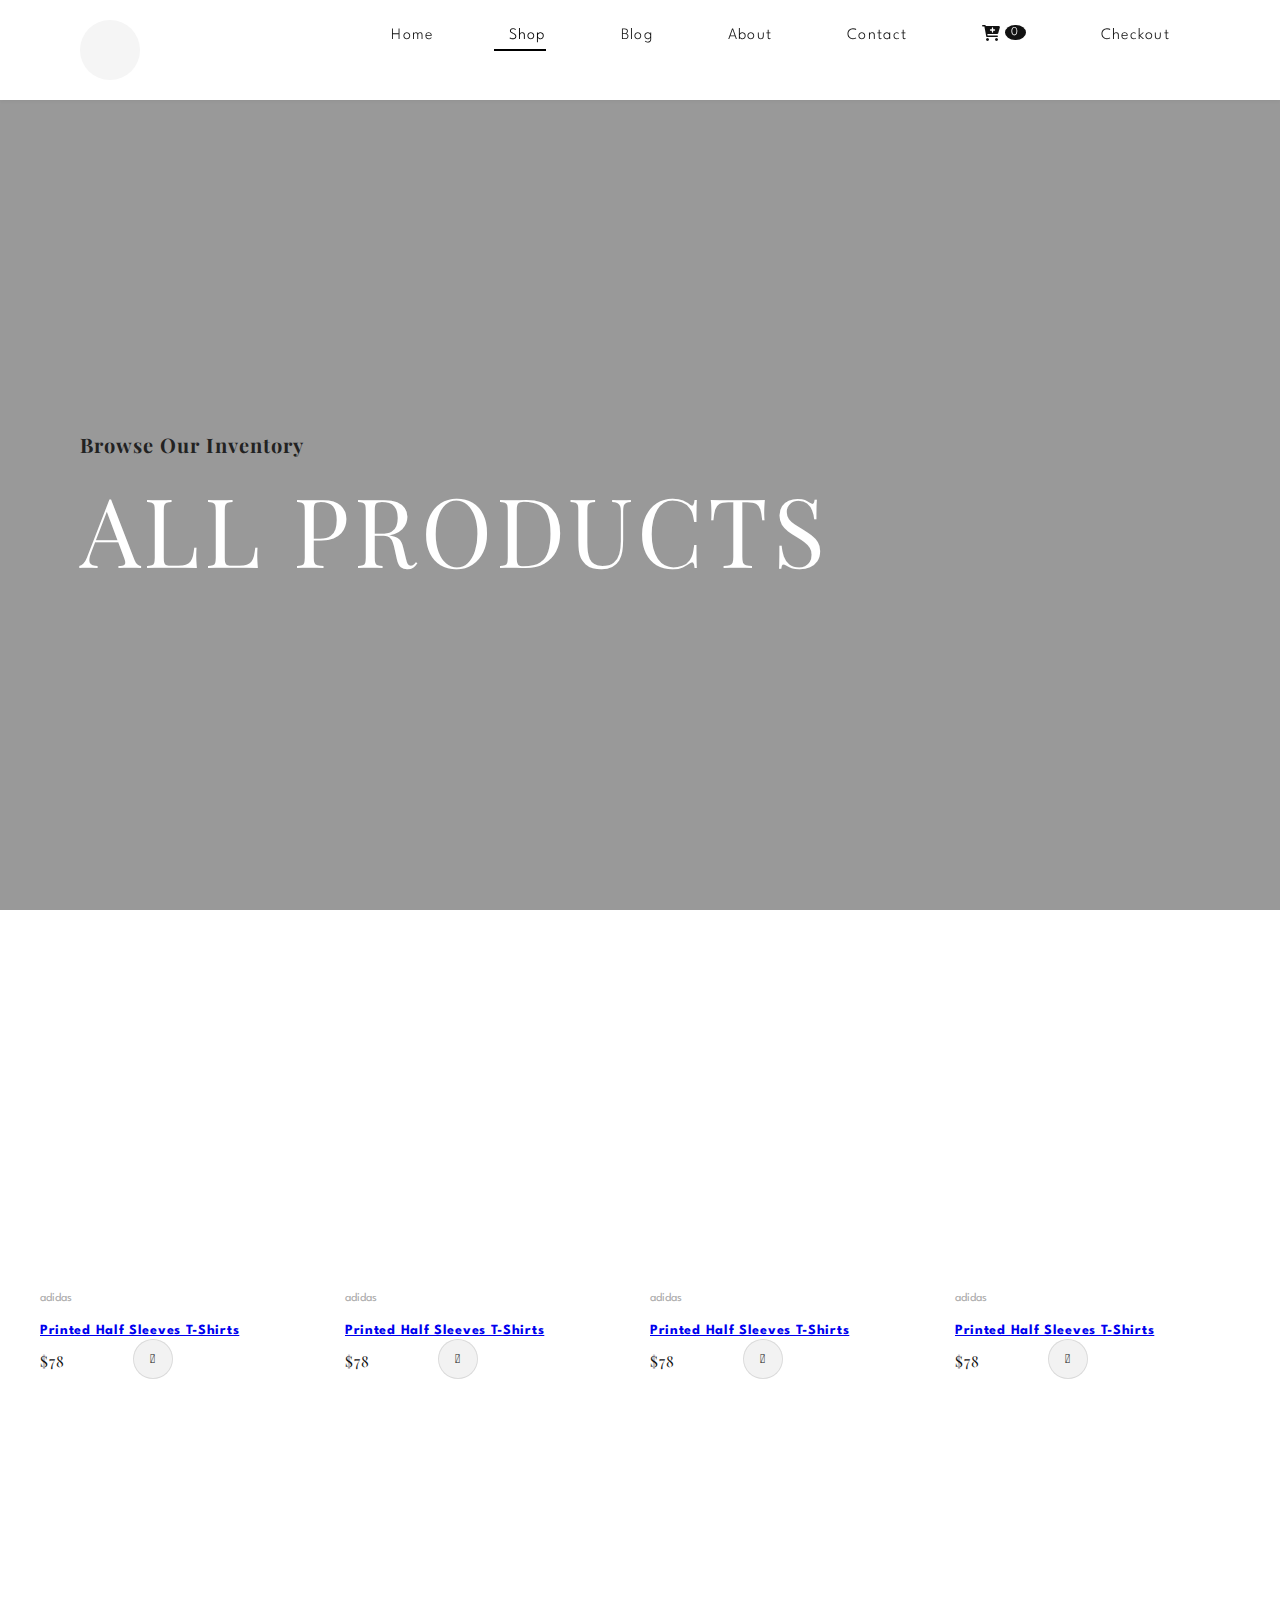
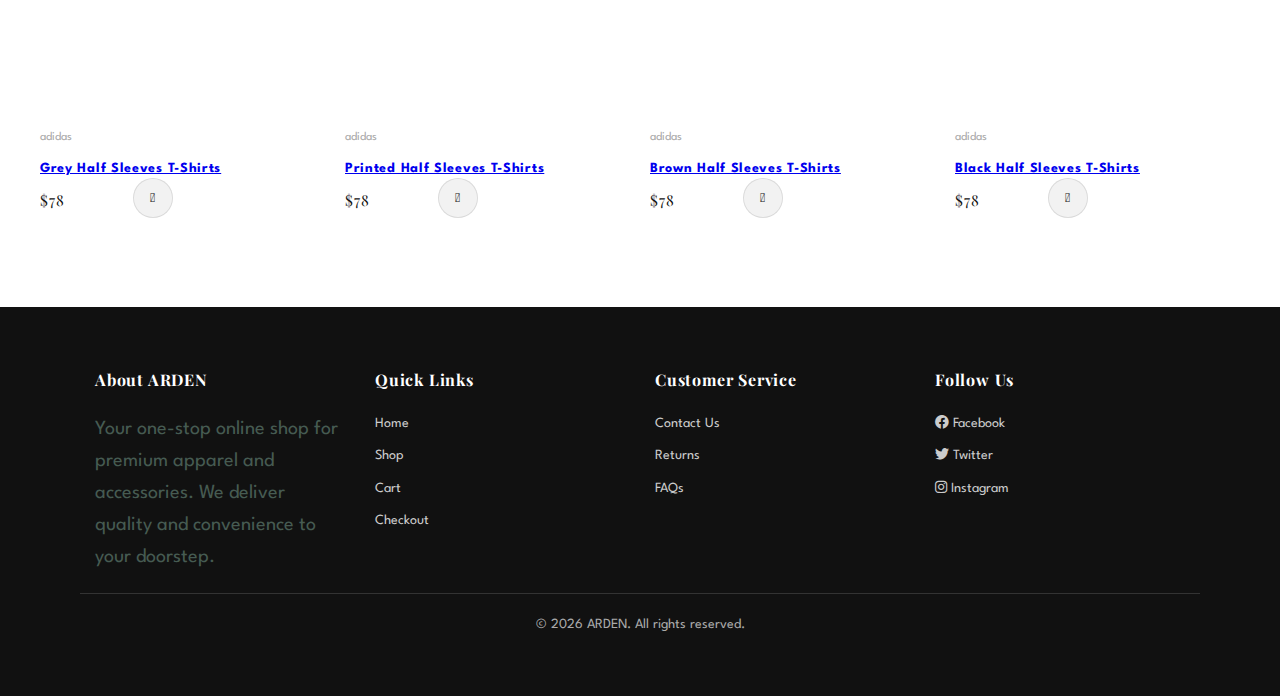
<file: shop.html>
<!DOCTYPE html>
<html lang="en">
<head>
    <meta charset="UTF-8">
    <meta http-equiv="X-UA-Compatible" content="IE=edge">
    <meta name="viewport" content="width=device-width, initial-scale=1.0">
    <title>Shop - ARDEN</title>
    <link rel="stylesheet" href="https://cdnjs.cloudflare.com/ajax/libs/font-awesome/6.0.0/css/all.min.css">
    <link rel="stylesheet" href="style.css">
</head>
<body class="shop">
    <section id="header">
        <div class="logo-container"><a href="index.html"><img src="img/logo.png" class="logo" alt="ARDEN"></a></div>
        <div class="toggle"><i class="fas fa-bars"></i></div>
        <div class="search-bar"><input type="text" placeholder="Search products..."></div>
        <div>
            <ul id="navbar">
                <li><a href="index.html">Home</a></li>
                <li><a class="active" href="shop.html">Shop</a></li>
                <li><a href="blog.html">Blog</a></li>
                <li><a href="about.html">About</a></li>
                <li><a href="contact.html">Contact</a></li>
                <li><a href="cart.html"><i class="fa-solid fa-cart-plus"></i><span id="cart-count" class="cart-count">0</span></a></li>
                <li><a href="checkout.html">Checkout</a></li>
            </ul>
        </div>
    </section>

    <section id="hero">
        <h4>Browse Our Inventory</h4>
        <h1>All Products</h1>
    </section>

    <section id="product1" class="section-p1">
        <div class="pro-container" id="all-products">
            <!-- products injected via script -->
        </div>
    </section>

    <footer>
      <div class="footer-col">
        <h4>About ARDEN</h4>
        <p>Your one-stop online shop for premium apparel and accessories. We deliver quality and convenience to your doorstep.</p>
      </div>
      <div class="footer-col">
        <h4>Quick Links</h4>
        <ul>
          <li><a href="index.html">Home</a></li>
          <li><a href="shop.html">Shop</a></li>
          <li><a href="cart.html">Cart</a></li>
          <li><a href="checkout.html">Checkout</a></li>
        </ul>
      </div>
      <div class="footer-col">
        <h4>Customer Service</h4>
        <ul>
          <li><a href="contact.html">Contact Us</a></li>
          <li><a href="#">Returns</a></li>
          <li><a href="#">FAQs</a></li>
        </ul>
      </div>
      <div class="footer-col">
        <h4>Follow Us</h4>
        <ul>
          <li><a href="#"><i class="fab fa-facebook"></i> Facebook</a></li>
          <li><a href="#"><i class="fab fa-twitter"></i> Twitter</a></li>
          <li><a href="#"><i class="fab fa-instagram"></i> Instagram</a></li>
        </ul>
      </div>
      <div class="footer-bottom">
        &copy; 2026 ARDEN. All rights reserved.
      </div>
    </footer>

    <script src="script.js"></script>
</body>
</html>
</file>
<file: style.css>
@import url("https://fonts.googleapis.com/css?family=Spartan:wght@100;200;300;400;500;600;700;800;900&display=swap");
@import url("https://fonts.googleapis.com/css2?family=Playfair+Display:wght@400;500;600;700&display=swap");
*{
    margin: 0;
    padding: 0;
    box-sizing: border-box;
    font-family: 'Spartan', sans-serif;
}

h1,h2,h3,h4,h5,h6{
    font-family: 'Playfair Display', serif;
    letter-spacing: 0.05em;
    color: #111;
}

h1{
    font-size: 50px;
    line-height: 64px;
    color: #222;
}

h2{
    font-size: 46px;
    line-height: 54px;
    color: #222;

}

h4{
    font-size: 20px;
    color: #222;
    
}

h6{
    font-weight: 700;
    font-size: 12px;
    
}

p{
    font-size: 20px;
    color: #465b52;
    margin: 15px 0 20px 0;
}

.section-p1{
    padding: 40px 80px;
}

.section-m1{
    margin: 40px 0;
}

body{
    width: 100%;
    line-height: 1.6;
    color: #111;
    background-color: #fff;
}

/* center content and limit width */
.section-p1,
.section-m1 {
    max-width: 1200px;
    margin: 0 auto;
}

#header{
    display: flex;
    align-items: center;
    justify-content: space-between;
    padding: 20px 80px;
    background-color: #fff;
    box-shadow: 0 1px 4px rgba(0, 0, 0, 0.05);
    z-index: 999;
    position: sticky;
    top: 0;
    left: 0;
}

#header .logo-container {
    width: 60px;
    height: 60px;
    background: #f5f5f5;
    border-radius: 50%;
    display: flex;
    align-items: center;
    justify-content: center;
    overflow: hidden;
}
#header .logo-container img {
    width: 100%;
    height: 100%;
    object-fit: contain;
}

/* search bar removed */
#header .search-bar {
    display: none !important;
}

@media (max-width: 768px) {
    #header .search-bar {
        max-width: none;
        margin: 10px 0;
    }
    #header .search-bar input {
        width: 100%;
    }
}

/* mobile toggle */
.toggle {
    display: none;
    font-size: 24px;
    cursor: pointer;
}

@media (max-width: 768px) {
    #header {
        flex-direction: column;
        padding: 10px 20px;
    }
    #header .logo-container {
        margin-bottom: 10px;
    }
    .toggle {
        display: block;
    }
    #navbar {
        flex-direction: column;
        width: 100%;
        display: none;
    }
    #navbar.active {
        display: flex;
    }
    #navbar li {
        padding: 10px 0;
    }
    #hero {
        padding: 10px 20px;
    }
    .section-p1 {
        padding: 20px 20px;
    }
}

/* simple toast for short messages */
.toast {
    position: fixed;
    bottom: 20px;
    right: 20px;
    background-color: rgba(0,0,0,0.75);
    color: #fff;
    padding: 10px 20px;
    border-radius: 4px;
    opacity: 0;
    transition: opacity 0.3s ease;
    z-index: 1000;
}

.toast.show {
    opacity: 1;
}
#navbar{
    display: flex;
    align-items: center;
    justify-content: center;
}

#navbar li{
    list-style: none;
    padding: 0 20px;
    position: relative;
}

#navbar li a{
    text-decoration: none;
    font-size: 16px;
    font-weight: 300;
    letter-spacing: 0.08em;
    color: #111;
    padding: 0 15px;
    transition: color 0.3s ease;
}

#navbar li {
    margin: 0 10px;
}

#navbar li a:hover,
#navbar li a.active{
    color: #000;
}

#navbar li a::after{
    content: '';
    display: block;
    height: 2px;
    width: 0;
    background: #000;
    transition: width 0.3s ease;
}
#navbar li a:hover::after,
#navbar li a.active::after{
    width: 100%;
}

#hero{
    background-image: url("img/hero.png");
    position: relative;
    height: 90vh;
    width: 100%;
    background-size: cover;
    background-position: top 0% right 0;
    padding: 10px 80px;
    display: flex;
    justify-content: center;
    flex-direction: column;
    align-items: flex-start;
}
#hero::before {
    content: '';
    position: absolute;
    inset: 0;
    background: rgba(0,0,0,0.4);
}
#hero h4, #hero h1, #hero h2, #hero .btn {
    position: relative;
}

#hero h4{
    padding-bottom: 15px;
}

#hero .sub {
    font-size: 1.25rem;
    margin: 20px 0 40px 0;
    max-width: 600px;
    color: #eee;
    font-weight: 300;
}

#hero {
    color: #fff;
}

#hero h1{
    font-size: 6rem;
    line-height: 1.1;
    font-weight: 300;
    text-transform: uppercase;
}

/* dynamic hero backgrounds per page using unsplash */
body.home #hero { background-image: url("https://source.unsplash.com/1600x900/?minimal-fashion"); }
body.shop #hero { background-image: url("https://source.unsplash.com/1600x900/?clothing-store"); }
body.blog #hero { background-image: url("https://source.unsplash.com/1600x900/?fashion-blog"); }
body.about #hero { background-image: url("https://source.unsplash.com/1600x900/?brand-story"); }
body.contact #hero { background-image: url("https://source.unsplash.com/1600x900/?contact-us"); }
body.checkout #hero { background-image: url("https://source.unsplash.com/1600x900/?checkout"); }

/* card color swatches */
.card-colors {
    margin-top: 6px;
    display: flex;
    gap: 4px;
}
.card-colors .swatch {
    width: 12px;
    height: 12px;
    border-radius: 50%;
    border: 1px solid #ccc;
}

/* improved button in hero */
#hero .btn {
    padding: 12px 30px;
    font-size: 16px;
    color: #111;
    border: 1px solid #111;
    background: transparent;
}
#hero .btn:hover{
    background: #111;
    color: #fff;
}

#hero h1{
    color: #fff;
}

#hero button{
    display: none;
}

#feature{
    display: flex;
    align-items: center;
    justify-content: space-between;
    flex-wrap: wrap;
    background: #faf9f6;
    padding: 60px 0;
}

#feature .fe-box{
    width: 180px;
    text-align: center;
    padding: 25px 15px;
    box-shadow: none;
    border: none;
    margin: 15px 0;
}

#feature .fe-box:hover{
    box-shadow: 10px 10px 54px rgba(70, 62, 221, 0.1);
}

#feature .fe-box h6{
    display: inline-block;
    padding: 9px 8px 6px 8px;
    line-height: 1;
    border-radius: 4px;
    color: #111;
    background-color: transparent;
}

#feature .fe-box img{
    width: 100%;
    margin-bottom: 10px;
}

#feature .fe-box:nth-child(2) h6,
#feature .fe-box:nth-child(3) h6,
#feature .fe-box:nth-child(4) h6,
#feature .fe-box:nth-child(5) h6,
#feature .fe-box:nth-child(6) h6{
    background-color: transparent; 
}

/* utility button style */
.btn {
    display: inline-block;
    text-decoration: none;
    background-color: transparent;
    color: #111;
    padding: 12px 30px;
    font-weight: 500;
    font-size: 16px;
    border: 1px solid #111;
    border-radius: 25px;
    transition: background-color 0.3s ease, color 0.3s ease;
}
.btn:hover {
    background-color: #111;
    color: #fff;
}

/* clear styling for add-to-cart icon buttons */
.add-to-cart {
    background: none;
    border: none;
    padding: 0;
    cursor: pointer;
    position: relative; /* so icon absolute positioning still works */
}

.btn:hover {
    background-color: #06665c;
}

#product1{
    text-align: center;   
    background: #fff;
    padding: 60px 0;
}

#product1 .pro-container{
    display: grid;
    grid-template-columns: repeat(auto-fill,minmax(240px,1fr));
    gap: 20px;
    padding-top: 20px;
}

#product1 .pro{
    padding: 0;
    border: none;
    border-radius: 0;
    cursor: pointer;
    box-shadow: none;
    transition: transform 0.3s ease, filter 0.3s ease;
    position: relative;
    background-color: transparent;
}
#product1 .pro img{
    transition: transform 0.3s ease;
    display: block;
    width: 100%;
    height: auto;
    object-fit: cover;
}
#product1 .pro:hover img{
    transform: scale(1.05);
}

#product1 .pro:hover{
    transform: translateY(-3px);
}

#product1 .pro img{
    width: 100%;
    border-radius: 20px;
}

#product1 .pro .des{
    text-align: start;
    padding: 10px 0;
}

#product1 .pro .des span{
    color: #aaa;
    font-size: 12px;
}

#product1 .pro .des h5{
    padding-top: 7px;
    color: #111;
    font-size: 14px;
}

#product1 .pro .des i{
    display: none;
}

#product1 .pro .des h4{
    padding-top: 7px;
    font-size: 15px;
    font-weight: 400;
    color: #111;
}

#product1 .pro .cart{
    width: 40px;
    height: 40px;
    line-height: 40px;
    border-radius: 50px;
    background-color: rgba(0,0,0,0.05);
    font-weight: 500;
    color: #111;
    border: 1px solid rgba(0,0,0,0.1);
    position: absolute;
    bottom: 20px;
    right: 10px;
}

/* badge shown next to cart icon in header */
.cart-count {
    background-color: #111;
    color: #fff;
    border-radius: 50%;
    padding: 2px 6px;
    font-size: 12px;
    vertical-align: top;
    margin-left: 4px;
}

/* cart page styles */
.cart-item {
    display: flex;
    align-items: center;
    margin-bottom: 20px;
    padding: 15px;
    background: #fff;
    border-radius: 10px;
    box-shadow: 0 2px 8px rgba(0,0,0,0.05);
}

.cart-item img {
    width: 80px;
    border-radius: 10px;
    margin-right: 20px;
}

.cart-details {
    flex: 1;
}

.quantity-input {
    width: 50px;
    padding: 4px;
    margin-left: 5px;
}

.remove-item {
    background-color: #e74c3c;
    color: #fff;
    border: none;
    padding: 4px 8px;
    cursor: pointer;
    border-radius: 4px;
    margin-top: 5px;
}

#cart-total {
    text-align: right;
    font-size: 18px;
    font-weight: 400;
    margin-top: 20px;
    color: #111;
}

/* checkout summary */
.order-card {
    background: #fff;
    padding: 30px;
    border-radius: 10px;
    box-shadow: 0 4px 20px rgba(0,0,0,0.05);
    max-width: 600px;
    margin: 0 auto 40px auto;
}
.order-list {
    list-style: none;
    margin: 10px 0;
    padding: 0;
}

.order-list li {
    margin-bottom: 5px;
}

#order-total {
    font-weight: 700;
    margin-top: 10px;
}

/* product detail page */
.pro-detail {
    background: #fff;
    padding: 40px 20px;
    text-align: center;
    display: flex;
    flex-wrap: wrap;
    align-items: flex-start;
    gap: 40px;
    background: #fff;
    padding: 40px;
    border-radius: 15px;
    box-shadow: 0 4px 20px rgba(0,0,0,0.05);
}
.pro-detail img {
    max-width: 400px;
    width: 100%;
    border-radius: 10px;
}
.pro-detail .des {
    max-width: 500px;
    text-align: left;
}
.pro-detail .des h2 {
    margin: 10px 0;
}
.pro-detail .des h3 {
    color: #111;
    margin: 10px 0;
    font-weight: 300;
}
.pro-detail .options,
.pro-detail .quantity {
    margin: 1rem 0;
    font-size: 0.9rem;
}
.pro-detail .options label,
.pro-detail .quantity label {
    display: block;
    margin-bottom: 0.2rem;
    font-weight: 600;
}
.pro-detail .sizes select {
    width: 100%;
    padding: 0.5rem;
    border: 1px solid #ccc;
    font-family: inherit;
}
.pro-detail .colors .swatches {
    display: flex;
    gap: 0.5rem;
    margin-top: 0.2rem;
}
.pro-detail .swatch {
    width: 24px;
    height: 24px;
    border: 1px solid #888;
    border-radius: 50%;
    cursor: pointer;
}
.pro-detail .quantity input {
    padding: 0.4rem;
    border: 1px solid #ccc;
    font-family: inherit;
}

/* about page tweaks */
body.about .section-p1 {
    max-width: 800px;
    margin: auto;
    text-align: center;
}
body.about h1 {
    font-size: 3rem;
    margin-bottom: 1rem;
}
body.about h2 {
    margin-top: 2rem;
}

.about-content {
    display: flex;
    gap: 40px;
    align-items: flex-start;
    flex-wrap: wrap;
}
.about-text {
    flex: 2;
}
.about-image {
    flex: 1;
}

/* checkout layout */
#checkout-section {
    display: flex;
    gap: 40px;
    flex-wrap: wrap;
}

@media (max-width: 768px) {
    #checkout-section {
        flex-direction: column;
    }
    #checkout-section .order-card {
        margin-top: 20px;
    }
}
#checkout-section h2 {
    width: 100%;
    margin-bottom: 20px;
}
#checkout-section form {
    flex: 2;
    background: #fff;
    padding: 20px;
    border-radius: 10px;
    box-shadow: 0 2px 10px rgba(0,0,0,0.05);
}
#checkout-section .order-card {
    flex: 1;
}

/* form element styling */
input[type="text"],
input[type="email"],
textarea {
    width: 100%;
    padding: 12px;
    margin: 12px 0;
    border: 1px solid #ccc;
    border-radius: 4px;
    box-sizing: border-box;
    background: #fafafa;
}

/* footer */
footer {
    background-color: #111;
    color: #aaa;
    padding: 60px 80px;
    font-size: 14px;
}
footer a {
    color: #aaa;
}
footer .footer-bottom {
    border-top: 1px solid #333;
}
footer a {
    color: #ccc;
    text-decoration: none;
}
footer a:hover {
    color: #fff;
}
.footer-col {
    width: 25%;
    float: left;
    padding: 0 15px;
}
.footer-col h4 {
    font-size: 16px;
    margin-bottom: 20px;
    color: #fff;
}
.footer-col ul {
    list-style: none;
    padding: 0;
}
.footer-col ul li {
    margin-bottom: 10px;
}
.footer-bottom {
    clear: both;
    text-align: center;
    padding-top: 20px;
    border-top: 1px solid #444;
}

@media (max-width: 768px) {
    .footer-col {
        width: 100%;
        margin-bottom: 20px;
    }
}

/* blog page heading */
body.blog h1 {
    font-size: 3rem;
    text-align: center;
    margin-bottom: 20px;
}
body.blog {
    background-color: #f9f9f7;
}

body.about {
    background-color: #faf9f6;
}

body.contact {
    background-color: #f9f9f9;
}

/* contact page heading */
body.contact h1 {
    font-size: 2.5rem;
    margin-bottom: 20px;
}

/* blog posts */
.blog-posts .post {
    background: #fff;
    padding: 20px;
    border-radius: 10px;
    box-shadow: 0 2px 8px rgba(0,0,0,0.05);
    margin-bottom: 30px;
}
.blog-posts .post h2 {
    font-size: 24px;
    margin-bottom: 5px;
}
.blog-posts .post .date {
    font-size: 14px;
    color: #777;
    margin-bottom: 10px;
}
.blog-posts .post p {
    font-size: 16px;
    color: #444;
    margin-bottom: 10px;
}

/* contact info section */
.contact-info {
    margin-bottom: 20px;
    font-weight: 300;
}

/* contact page layout */
.contact-wrapper {
    display: flex;
    gap: 40px;
    flex-wrap: wrap;
}
.contact-left,
.contact-right {
    background: #fff;
    padding: 20px;
    border-radius: 10px;
    box-shadow: 0 2px 10px rgba(0,0,0,0.05);
}
.contact-left { flex: 1; }
.contact-right { flex: 1; }
.contact-left .map {
    border: 1px solid #ccc;
    border-radius: 4px;
}

/* animation helpers */
@keyframes fadeIn {
    from { opacity: 0; transform: translateY(10px); }
    to { opacity: 1; transform: translateY(0); }
}
.fade-in {
    opacity: 0;
    animation: fadeIn 0.8s ease forwards;
}

/* add subtle transition to images */
img {
    opacity: 0;
    animation: fadeIn 0.8s ease forwards;
    max-width: 100%;
}

a, button {
    transition: color 0.3s ease, background-color 0.3s ease, transform 0.3s ease;
}
.contact-info p {
    margin: 5px 0;
}

.map {
    border: 1px solid #ccc;
    border-radius: 4px;
    overflow: hidden;
}
.map iframe {
    display: block;
    width: 100%;
    height: 100%;
    border: 0;
}

.blog-posts .btn {
    margin-top: 5px;
}
button[type="submit"] {
    background-color: transparent;
    color: #111;
    padding: 10px 20px;
    border: 1px solid #111;
    border-radius: 4px;
    cursor: pointer;
    transition: background-color 0.3s ease, color 0.3s ease;
}

button[type="submit"]:hover {
    background-color: #111;
    color: #fff;
}
</file>
